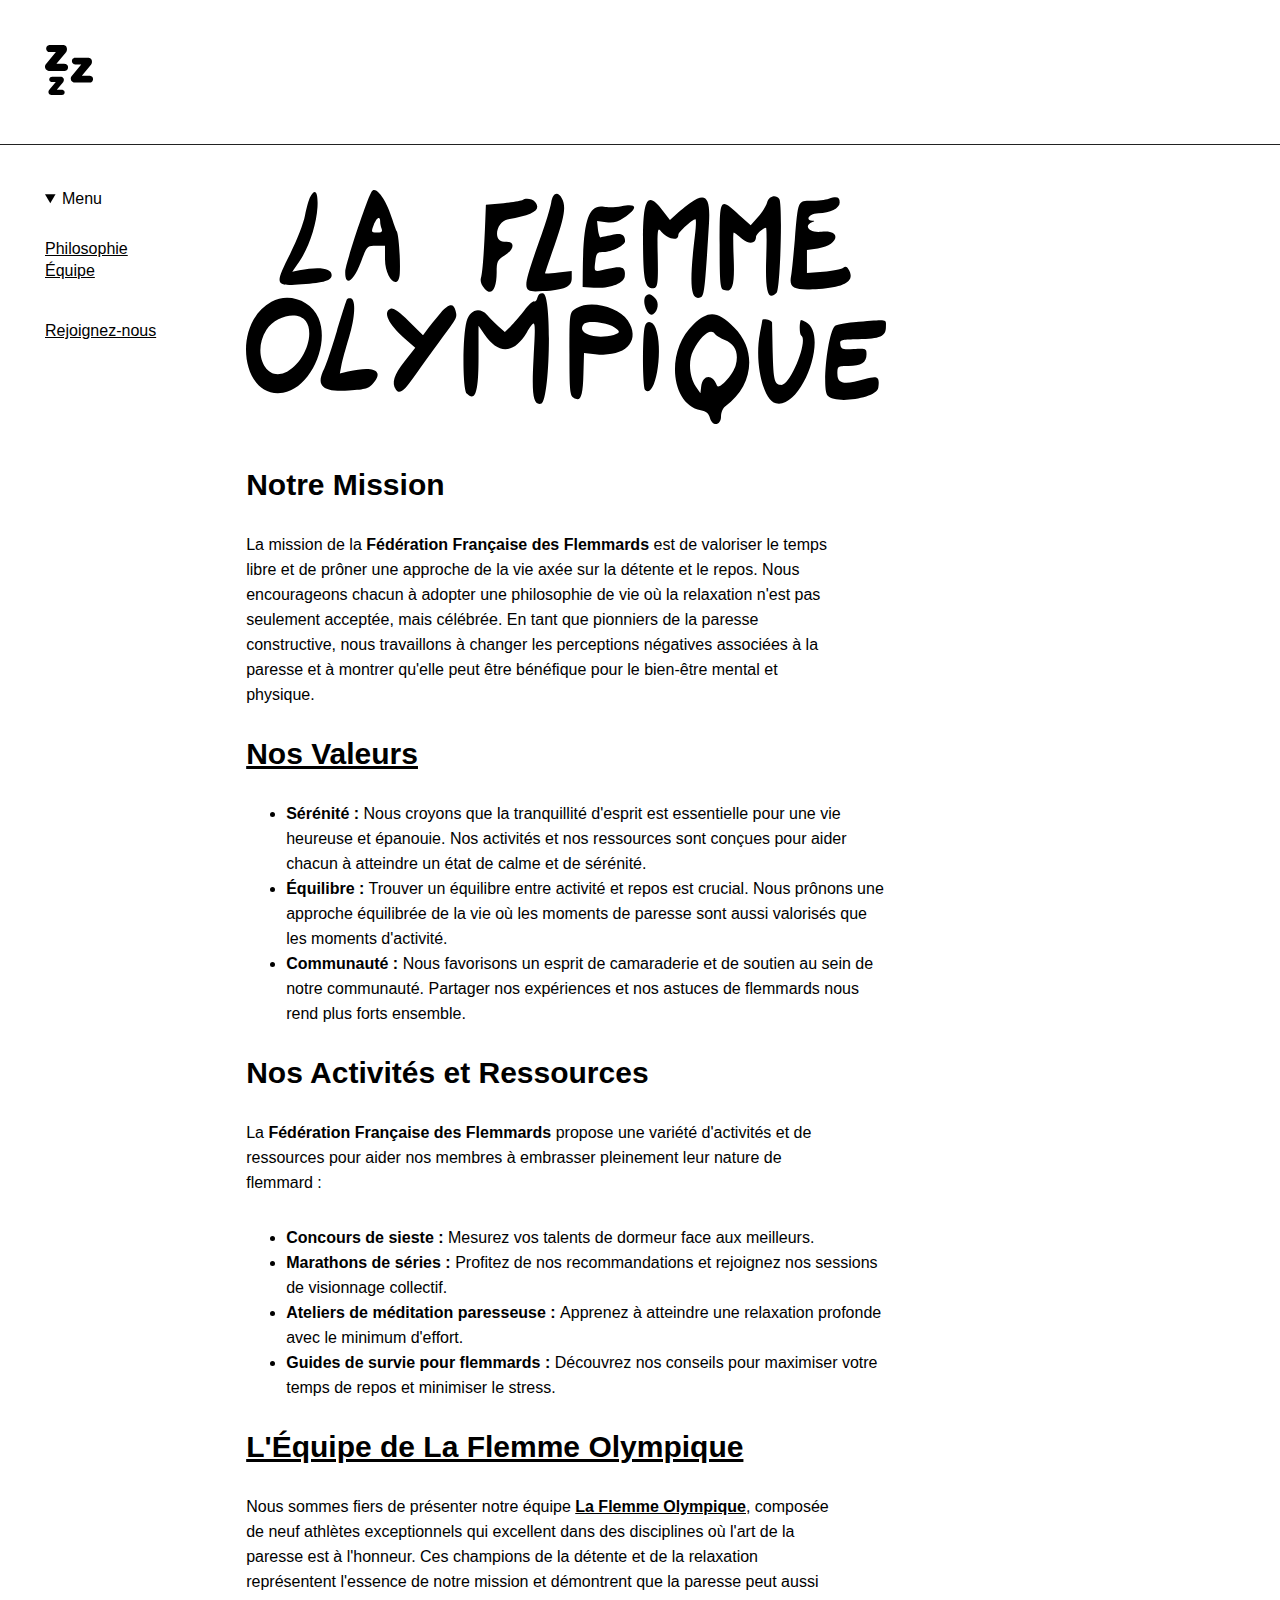
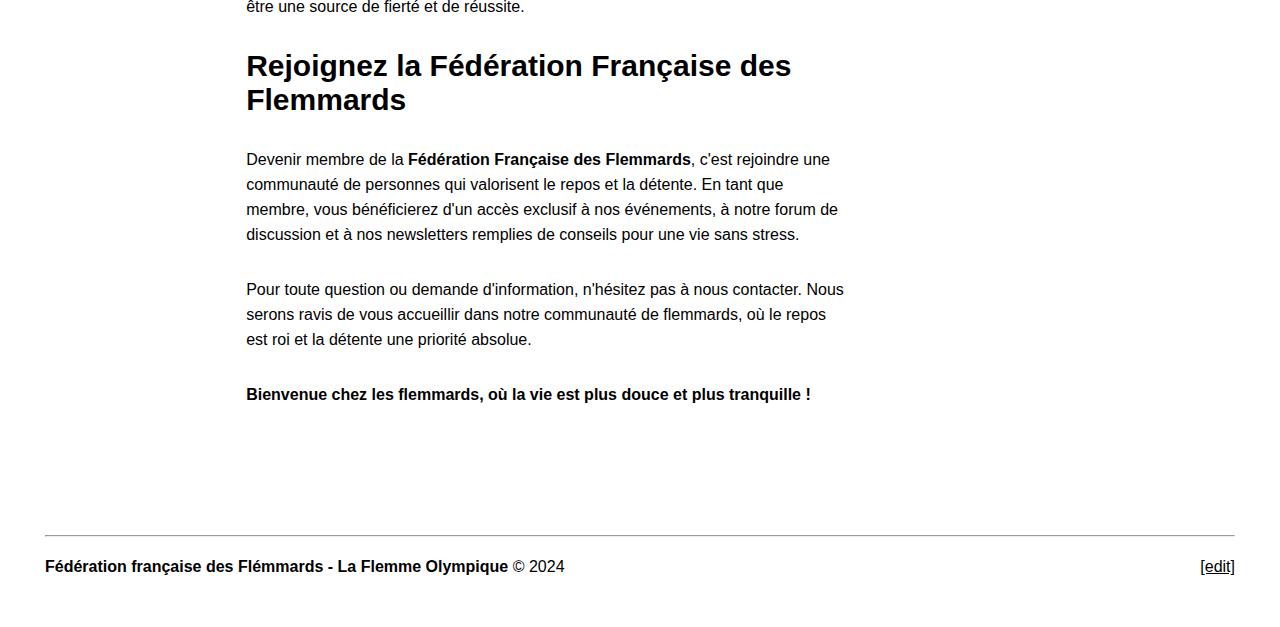
<file: site/index.html>
<!DOCTYPE html>
<html lang="en">
  <head>
    <meta charset="utf-8" />
    <meta name="viewport" content="width=device-width,initial-scale=1" />
    <link rel="stylesheet" type="text/css" href="main.css" />
    <link rel="shortcut icon" type="image/png" href="shortcut.png" />
    <title>FFF &mdash; Home</title>
  </head>

  <body>
    <div class="header">
      <header>
        <a href="index.html"><img src="snooze.svg" alt="Flemme Olympique" height="50" /></a>
      </header>

      <nav>
        <details class="nav_menu">
          <summary>Menu</summary>
          <section class="site-nav">
            <ul class="nobull">
              <li><a href="philosophy.html">Philosophie</a></li>
              <li><a href="team.html">Équipe</a></li>
            </ul>
          </section>
        </details>
        <section>
          <p><a href="mailto:flemme-olympique@shdw.xyz">Rejoignez-nous</a></p>
        </section>
      </nav>

      <script>
        if (!window.matchMedia("(max-width: 1100px)").matches) {
          document.body.querySelector(".nav_menu").setAttribute("open", "");
        }

        window.matchMedia("(max-width: 1100px)").addEventListener("change", (evt) => {
          !evt.matches
            ? document.body.querySelector(".nav_menu").setAttribute("open", "")
            : document.body.querySelector(".nav_menu").removeAttribute("open");
        });
      </script>
    </div>

    <main>
      <h1>À Propos de la Fédération Française des Flemmards</h1>
      <a href="team.html">
        <img src="banner.svg" alt="La Flemme Olympique." loading="lazy" />
      </a>

      <h2>Notre Mission</h2>
      <p>
        La mission de la <b>Fédération Française des Flemmards</b> est de valoriser le temps libre et de prôner une
        approche de la vie axée sur la détente et le repos. Nous encourageons chacun à adopter une philosophie de vie où
        la relaxation n'est pas seulement acceptée, mais célébrée. En tant que pionniers de la paresse constructive,
        nous travaillons à changer les perceptions négatives associées à la paresse et à montrer qu'elle peut être
        bénéfique pour le bien-être mental et physique.
      </p>

      <h2><a href="philosophy.html">Nos Valeurs</a></h2>
      <ul>
        <li>
          <b>Sérénité :</b> Nous croyons que la tranquillité d'esprit est essentielle pour une vie heureuse et
          épanouie. Nos activités et nos ressources sont conçues pour aider chacun à atteindre un état de calme et de
          sérénité.
        </li>
        <li>
          <b>Équilibre :</b> Trouver un équilibre entre activité et repos est crucial. Nous prônons une approche
          équilibrée de la vie où les moments de paresse sont aussi valorisés que les moments d'activité.
        </li>
        <li>
          <b>Communauté :</b> Nous favorisons un esprit de camaraderie et de soutien au sein de notre communauté.
          Partager nos expériences et nos astuces de flemmards nous rend plus forts ensemble.
        </li>
      </ul>

      <h2>Nos Activités et Ressources</h2>
      <p>
        La <b>Fédération Française des Flemmards</b> propose une variété d'activités et de ressources pour aider nos
        membres à embrasser pleinement leur nature de flemmard :
      </p>

      <ul>
        <li><b>Concours de sieste :</b> Mesurez vos talents de dormeur face aux meilleurs.</li>
        <li>
          <b>Marathons de séries :</b> Profitez de nos recommandations et rejoignez nos sessions de visionnage
          collectif.
        </li>
        <li>
          <b>Ateliers de méditation paresseuse : </b>Apprenez à atteindre une relaxation profonde avec le minimum
          d'effort.
        </li>
        <li>
          <b>Guides de survie pour flemmards : </b>Découvrez nos conseils pour maximiser votre temps de repos et
          minimiser le stress.
        </li>
      </ul>

      <h2><a href="team.html">L'Équipe de La Flemme Olympique</a></h2>
      <p>
        Nous sommes fiers de présenter notre équipe <b><a href="team.html">La Flemme Olympique</a></b
        >, composée de neuf athlètes exceptionnels qui excellent dans des disciplines où l'art de la paresse est à
        l'honneur. Ces champions de la détente et de la relaxation représentent l'essence de notre mission et démontrent
        que la paresse peut aussi être une source de fierté et de réussite.
      </p>

      <h2>Rejoignez la Fédération Française des Flemmards</h2>
      <p>
        Devenir membre de la <b>Fédération Française des Flemmards</b>, c'est rejoindre une communauté de personnes qui
        valorisent le repos et la détente. En tant que membre, vous bénéficierez d'un accès exclusif à nos événements, à
        notre forum de discussion et à nos newsletters remplies de conseils pour une vie sans stress.
      </p>
      <p>
        Pour toute question ou demande d'information, n'hésitez pas à nous contacter. Nous serons ravis de vous
        accueillir dans notre communauté de flemmards, où le repos est roi et la détente une priorité absolue.
      </p>
      <p><b>Bienvenue chez les flemmards, où la vie est plus douce et plus tranquille !</b></p>
    </main>

    <footer>
      <hr />
      <span style="float: right"
        ><a href="https://github.com/Flemme-Olympique/flemme-olympique.github.io/blob/main/site/index.html">[edit]</a
        ><br
      /></span>
      <b>Fédération française des Flémmards - La Flemme Olympique</b> © 2024
    </footer>
  </body>
</html>
</file>
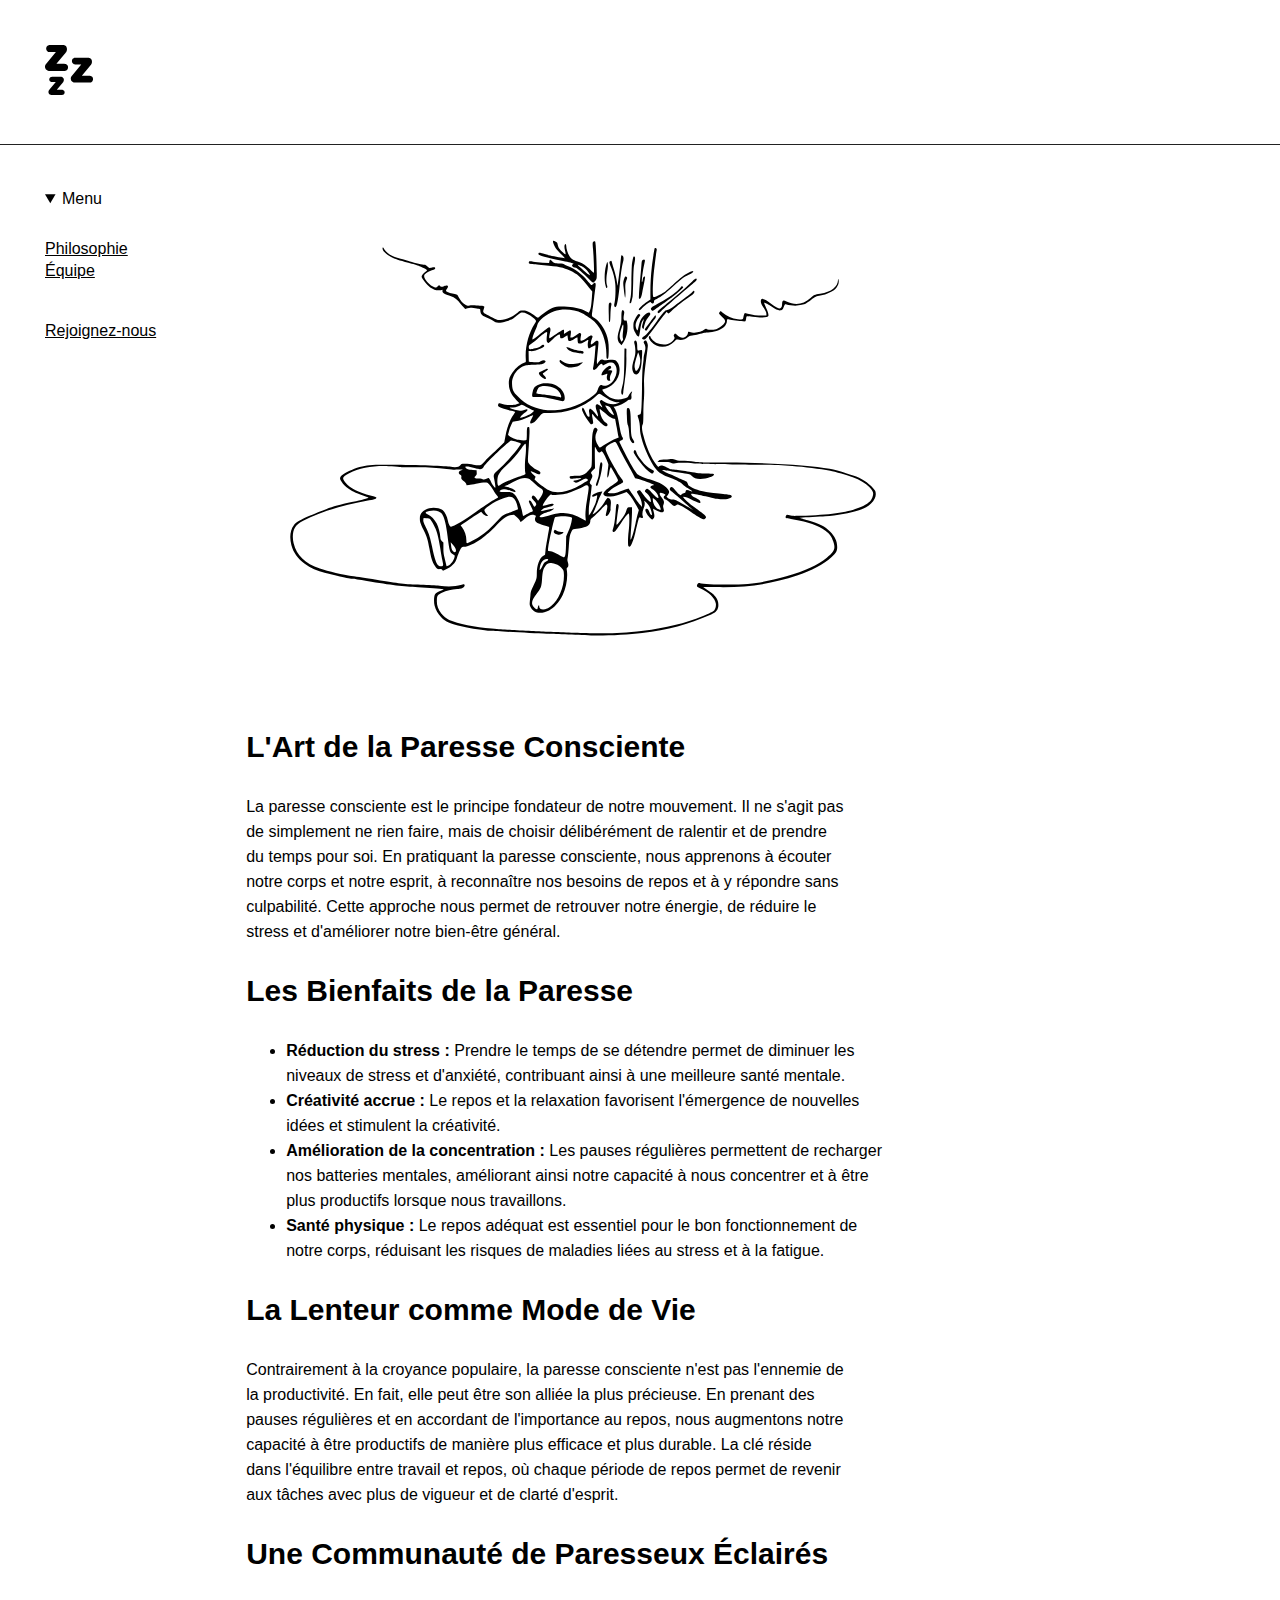
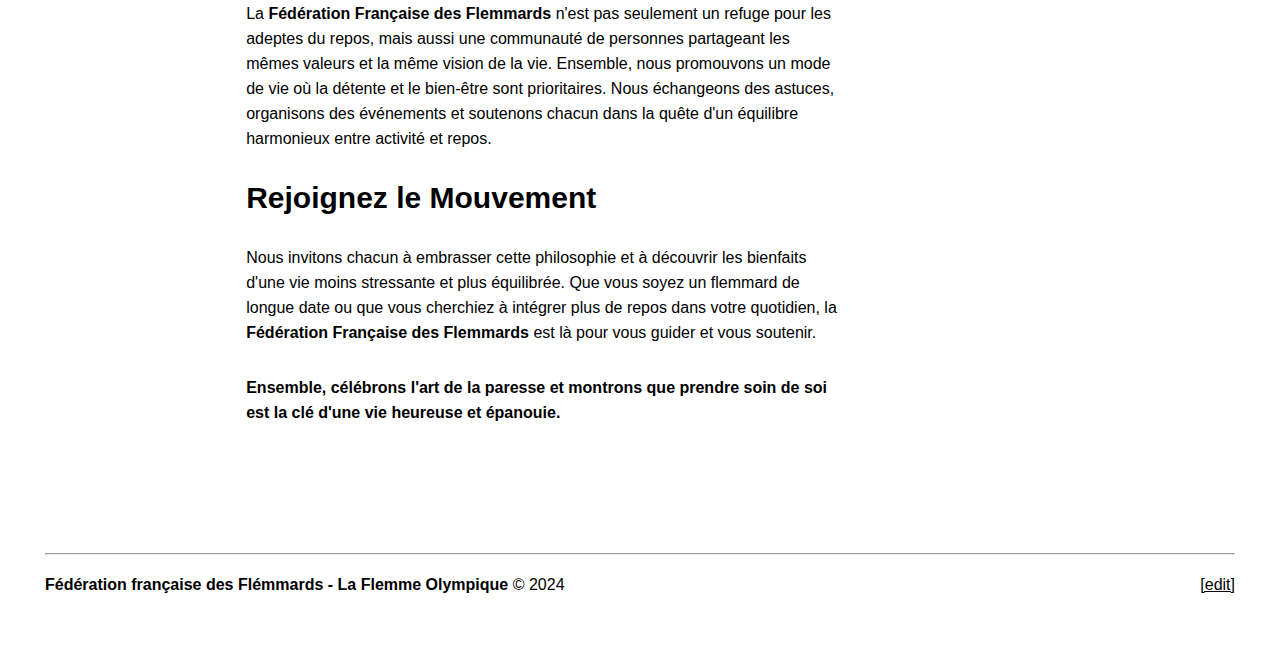
<file: site/philosophy.html>
<!DOCTYPE html>
<html lang="en">
  <head>
    <meta charset="utf-8" />
    <meta name="viewport" content="width=device-width,initial-scale=1" />
    <link rel="stylesheet" type="text/css" href="main.css" />
    <link rel="shortcut icon" type="image/png" href="shortcut.png" />
    <title>FFF &mdash; Home</title>
  </head>

  <body>
    <div class="header">
      <header>
        <a href="index.html"><img src="snooze.svg" alt="Flemme Olympique" height="50" /></a>
      </header>

      <nav>
        <details class="nav_menu">
          <summary>Menu</summary>
          <section class="site-nav">
            <ul class="nobull">
              <li><a href="philosophy.html">Philosophie</a></li>
              <li><a href="team.html">Équipe</a></li>
            </ul>
          </section>
        </details>
        <section>
          <p><a href="mailto:flemme-olympique@shdw.xyz">Rejoignez-nous</a></p>
        </section>
      </nav>

      <script>
        if (!window.matchMedia("(max-width: 1100px)").matches) {
          document.body.querySelector(".nav_menu").setAttribute("open", "");
        }

        window.matchMedia("(max-width: 1100px)").addEventListener("change", (evt) => {
          !evt.matches
            ? document.body.querySelector(".nav_menu").setAttribute("open", "")
            : document.body.querySelector(".nav_menu").removeAttribute("open");
        });
      </script>
    </div>

    <main>
      <h1>La Philosophie du Mouvement des Flemmards.</h1>
      <a href="team.html">
        <img src="sleeping.svg" alt="Un garçon dormant au pied d'un arbre." loading="lazy" />
      </a>

      <!-- <p>
        La <b>Fédération Française des Flemmards (FFF)</b> est bien plus qu'une simple organisation : c'est un mode de
        vie, une manière de voir le monde sous un angle nouveau, plus serein et plus équilibré. Notre philosophie repose
        sur l'idée que la paresse, loin d'être un défaut, peut être une force positive lorsqu'elle est pratiquée de
        manière consciente et délibérée.
      </p> -->

      <h2>L'Art de la Paresse Consciente</h2>
      <p>
        La paresse consciente est le principe fondateur de notre mouvement. Il ne s'agit pas de simplement ne rien
        faire, mais de choisir délibérément de ralentir et de prendre du temps pour soi. En pratiquant la paresse
        consciente, nous apprenons à écouter notre corps et notre esprit, à reconnaître nos besoins de repos et à y
        répondre sans culpabilité. Cette approche nous permet de retrouver notre énergie, de réduire le stress et
        d'améliorer notre bien-être général.
      </p>

      <h2>Les Bienfaits de la Paresse</h2>
      <ul>
        <li>
          <b>Réduction du stress :</b> Prendre le temps de se détendre permet de diminuer les niveaux de stress et
          d'anxiété, contribuant ainsi à une meilleure santé mentale.
        </li>
        <li>
          <b>Créativité accrue :</b> Le repos et la relaxation favorisent l'émergence de nouvelles idées et stimulent la
          créativité.
        </li>
        <li>
          <b>Amélioration de la concentration :</b> Les pauses régulières permettent de recharger nos batteries
          mentales, améliorant ainsi notre capacité à nous concentrer et à être plus productifs lorsque nous
          travaillons.
        </li>
        <li>
          <b>Santé physique :</b> Le repos adéquat est essentiel pour le bon fonctionnement de notre corps, réduisant
          les risques de maladies liées au stress et à la fatigue.
        </li>
      </ul>

      <h2>La Lenteur comme Mode de Vie</h2>
      <p>
        Contrairement à la croyance populaire, la paresse consciente n'est pas l'ennemie de la productivité. En fait,
        elle peut être son alliée la plus précieuse. En prenant des pauses régulières et en accordant de l'importance au
        repos, nous augmentons notre capacité à être productifs de manière plus efficace et plus durable. La clé réside
        dans l'équilibre entre travail et repos, où chaque période de repos permet de revenir aux tâches avec plus de
        vigueur et de clarté d'esprit.
      </p>

      <h2>Une Communauté de Paresseux Éclairés</h2>
      <p>
        La <b>Fédération Française des Flemmards</b> n'est pas seulement un refuge pour les adeptes du repos, mais aussi
        une communauté de personnes partageant les mêmes valeurs et la même vision de la vie. Ensemble, nous promouvons
        un mode de vie où la détente et le bien-être sont prioritaires. Nous échangeons des astuces, organisons des
        événements et soutenons chacun dans la quête d'un équilibre harmonieux entre activité et repos.
      </p>

      <h2>Rejoignez le Mouvement</h2>
      <p>
        Nous invitons chacun à embrasser cette philosophie et à découvrir les bienfaits d'une vie moins stressante et
        plus équilibrée. Que vous soyez un flemmard de longue date ou que vous cherchiez à intégrer plus de repos dans
        votre quotidien, la <b>Fédération Française des Flemmards</b> est là pour vous guider et vous soutenir.
      </p>
      <p>
        <b
          >Ensemble, célébrons l'art de la paresse et montrons que prendre soin de soi est la clé d'une vie heureuse et
          épanouie.</b
        >
      </p>
    </main>

    <footer>
      <hr />
      <span style="float: right"
        ><a href="https://github.com/Flemme-Olympique/flemme-olympique.github.io/blob/main/site/index.html">[edit]</a
        ><br
      /></span>
      <b>Fédération française des Flémmards - La Flemme Olympique</b> © 2024
    </footer>
  </body>
</html>
</file>
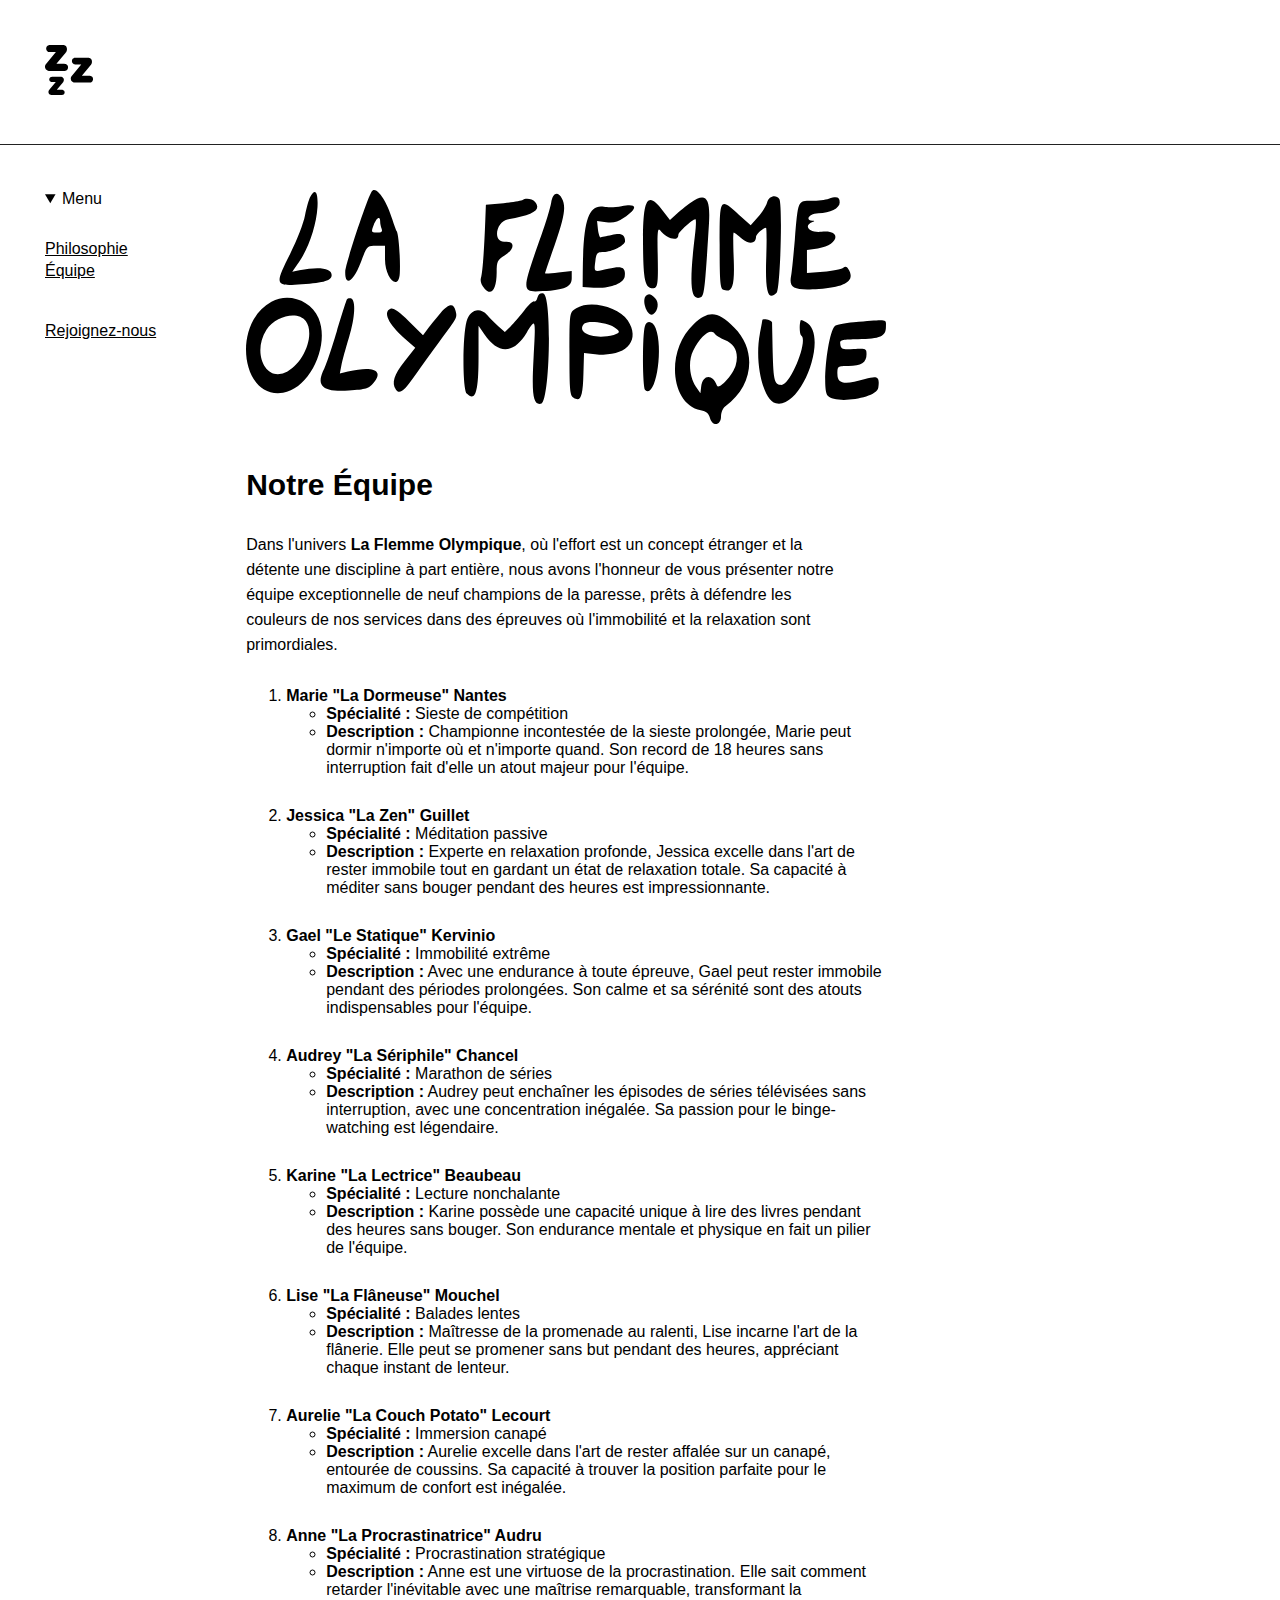
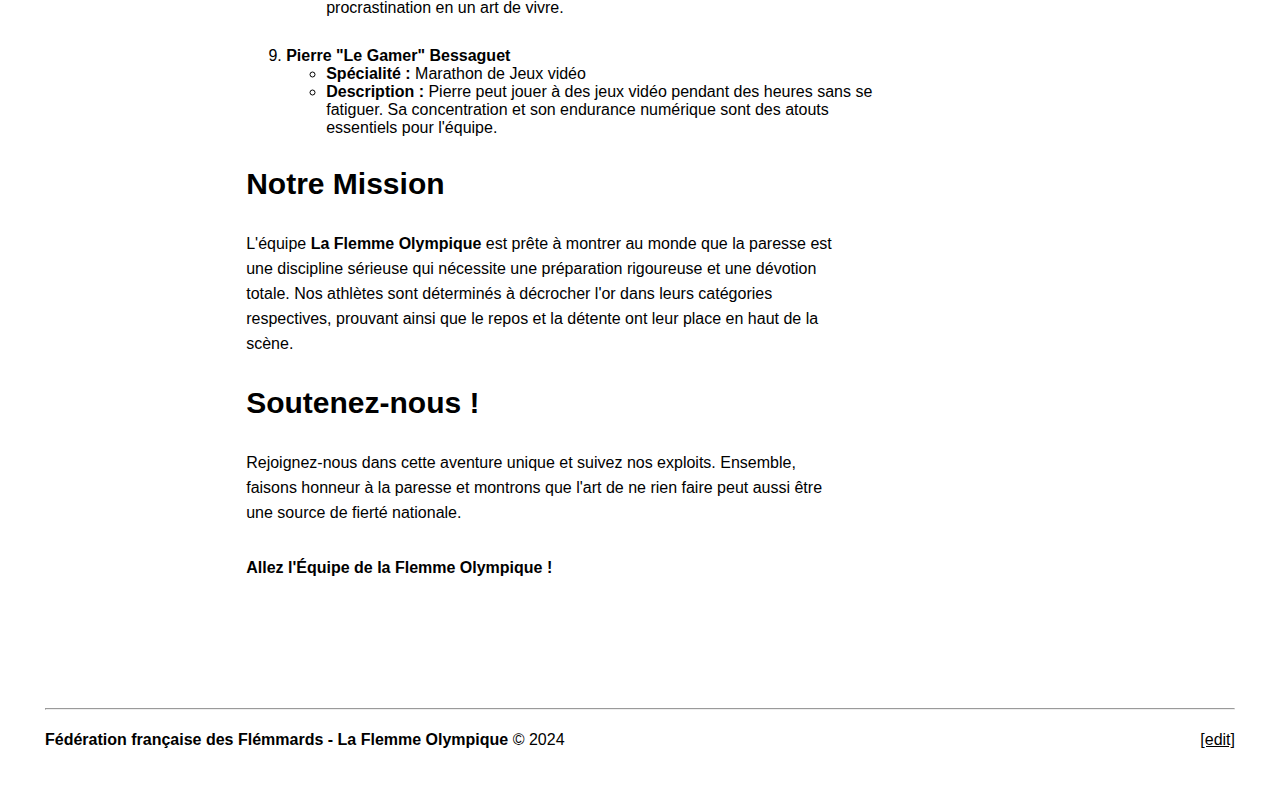
<file: site/team.html>
<!DOCTYPE html>
<html lang="en">
  <head>
    <meta charset="utf-8" />
    <meta name="viewport" content="width=device-width,initial-scale=1" />
    <link rel="stylesheet" type="text/css" href="main.css" />
    <link rel="shortcut icon" type="image/png" href="shortcut.png" />
    <title>FFF &mdash; Home</title>
  </head>

  <body>
    <div class="header">
      <header>
        <a href="index.html"><img src="snooze.svg" alt="Flemme Olympique" height="50" /></a>
      </header>

      <nav>
        <details class="nav_menu">
          <summary>Menu</summary>
          <section class="site-nav">
            <ul class="nobull">
              <li><a href="philosophy.html">Philosophie</a></li>
              <li><a href="team.html">Équipe</a></li>
            </ul>
          </section>
        </details>
        <section>
          <p><a href="mailto:flemme-olympique@shdw.xyz">Rejoignez-nous</a></p>
        </section>
      </nav>

      <script>
        if (!window.matchMedia("(max-width: 1100px)").matches) {
          document.body.querySelector(".nav_menu").setAttribute("open", "");
        }

        window.matchMedia("(max-width: 1100px)").addEventListener("change", (evt) => {
          !evt.matches
            ? document.body.querySelector(".nav_menu").setAttribute("open", "")
            : document.body.querySelector(".nav_menu").removeAttribute("open");
        });
      </script>
    </div>

    <main>
      <h1>Présentation de l'Équipe de la Flemme Olympique</h1>
      <a href="team.html">
        <img src="banner.svg" alt="La Flemme Olympique." loading="lazy" />
      </a>

      <h2>Notre Équipe</h2>

      <p>
        Dans l'univers <b>La Flemme Olympique</b>, où l'effort est un concept étranger et la détente une discipline à
        part entière, nous avons l'honneur de vous présenter notre équipe exceptionnelle de neuf champions de la
        paresse, prêts à défendre les couleurs de nos services dans des épreuves où l'immobilité et la relaxation sont
        primordiales.
      </p>

      <ol>
        <li>
          <b>Marie "La Dormeuse" Nantes</b>
          <ul>
            <li><b>Spécialité :</b> Sieste de compétition</li>
            <li>
              <b>Description :</b> Championne incontestée de la sieste prolongée, Marie peut dormir n'importe où et
              n'importe quand. Son record de 18 heures sans interruption fait d'elle un atout majeur pour l'équipe.
            </li>
          </ul>
        </li>
        <li>
          <b>Jessica "La Zen" Guillet</b>
          <ul>
            <li><b>Spécialité :</b> Méditation passive</li>
            <li>
              <b>Description :</b> Experte en relaxation profonde, Jessica excelle dans l'art de rester immobile tout en
              gardant un état de relaxation totale. Sa capacité à méditer sans bouger pendant des heures est
              impressionnante.
            </li>
          </ul>
        </li>
        <li>
          <b>Gael "Le Statique" Kervinio</b>
          <ul>
            <li><b>Spécialité :</b> Immobilité extrême</li>
            <li>
              <b>Description :</b> Avec une endurance à toute épreuve, Gael peut rester immobile pendant des périodes
              prolongées. Son calme et sa sérénité sont des atouts indispensables pour l'équipe.
            </li>
          </ul>
        </li>
        <li>
          <b>Audrey "La Sériphile" Chancel</b>
          <ul>
            <li><b>Spécialité :</b> Marathon de séries</li>
            <li>
              <b>Description :</b> Audrey peut enchaîner les épisodes de séries télévisées sans interruption, avec une
              concentration inégalée. Sa passion pour le binge-watching est légendaire.
            </li>
          </ul>
        </li>
        <li>
          <b>Karine "La Lectrice" Beaubeau</b>
          <ul>
            <li><b>Spécialité :</b> Lecture nonchalante</li>
            <li>
              <b>Description :</b> Karine possède une capacité unique à lire des livres pendant des heures sans bouger.
              Son endurance mentale et physique en fait un pilier de l'équipe.
            </li>
          </ul>
        </li>
        <li>
          <b>Lise "La Flâneuse" Mouchel</b>
          <ul>
            <li><b>Spécialité :</b> Balades lentes</li>
            <li>
              <b>Description :</b> Maîtresse de la promenade au ralenti, Lise incarne l'art de la flânerie. Elle peut se
              promener sans but pendant des heures, appréciant chaque instant de lenteur.
            </li>
          </ul>
        </li>
        <li>
          <b>Aurelie "La Couch Potato" Lecourt</b>
          <ul>
            <li><b>Spécialité :</b> Immersion canapé</li>
            <li>
              <b>Description :</b> Aurelie excelle dans l'art de rester affalée sur un canapé, entourée de coussins. Sa
              capacité à trouver la position parfaite pour le maximum de confort est inégalée.
            </li>
          </ul>
        </li>
        <li>
          <b>Anne "La Procrastinatrice" Audru</b>
          <ul>
            <li><b>Spécialité :</b> Procrastination stratégique</li>
            <li>
              <b>Description :</b> Anne est une virtuose de la procrastination. Elle sait comment retarder l'inévitable
              avec une maîtrise remarquable, transformant la procrastination en un art de vivre.
            </li>
          </ul>
        </li>
        <li>
          <b>Pierre "Le Gamer" Bessaguet</b>
          <ul>
            <li><b>Spécialité :</b> Marathon de Jeux vidéo</li>
            <li>
              <b>Description :</b> Pierre peut jouer à des jeux vidéo pendant des heures sans se fatiguer. Sa
              concentration et son endurance numérique sont des atouts essentiels pour l'équipe.
            </li>
          </ul>
        </li>
      </ol>

      <h2>Notre Mission</h2>
      <p>
        L'équipe <b>La Flemme Olympique</b> est prête à montrer au monde que la paresse est une discipline sérieuse qui
        nécessite une préparation rigoureuse et une dévotion totale. Nos athlètes sont déterminés à décrocher l'or dans
        leurs catégories respectives, prouvant ainsi que le repos et la détente ont leur place en haut de la scène.
      </p>

      <h2>Soutenez-nous !</h2>
      <p>
        Rejoignez-nous dans cette aventure unique et suivez nos exploits. Ensemble, faisons honneur à la paresse et
        montrons que l'art de ne rien faire peut aussi être une source de fierté nationale.
      </p>
      <p><b>Allez l'Équipe de la Flemme Olympique !</b></p>
    </main>

    <footer>
      <hr />
      <span style="float: right"
        ><a href="https://github.com/Flemme-Olympique/flemme-olympique.github.io/blob/main/site/index.html">[edit]</a
        ><br
      /></span>
      <b>Fédération française des Flémmards - La Flemme Olympique</b> © 2024
    </footer>
  </body>
</html>
</file>
<file: site/main.css>
::selection {
  background: #eee;
  opacity: 1;
  color: #000;
  padding: 10px;
  /* Safari */
}

body {
  background: #fff;
  color: #000;
  overflow-x: hidden;
  font-family: sans-serif;
  padding: 0;
  margin: 0;
}

header {
  padding: 45px;
  border-bottom: 1px solid #222;
}

nav {
  padding: 45px;
  float: left;
}

nav details summary {
  margin-bottom: 30px;
}

nav details section {
  line-height: 22px;
  margin-bottom: 40px;
}

nav details section h2 {
  margin: 20px 0 20px 0;
}

nav details section ul {
  margin: 0px;
  padding: 0px;
}

main {
  padding: 45px;
  float: left;
  max-width: 700px;
}

main img {
  width: 100%;
  max-width: 700px;
  margin-bottom: 15px;
}

main > * {
  max-width: 600px;
  margin-bottom: 30px;
}

main > h1 {
  font-size: 45px;
  /* text-transform: capitalize; */
  display: none;
}

main > h2 {
  font-size: 30px;
  /* text-transform: capitalize; */
}

main p {
  line-height: 25px;
  font-size: 16px;
  margin-top: 0px;
}

main > ul {
  line-height: 25px;
}

main hr {
  border: 1px;
  clear: both;
}

main > ul.jump {
  columns: 2;
  line-height: 20px;
}

main > ul.jump li {
  list-style-type: decimal-leading-zero;
  list-style-position: inside;
  text-transform: capitalize;
}

main img.medium {
  max-width: 300px;
  padding: 10px;
}

main img.normal {
  max-width: 192px;
}

main img.sm {
  max-width: 88px;
}

main > q {
  font-size: 20px;
  max-width: 500px;
  display: block;
  margin-left: 30px;
}

main > pre {
  font-family: monospace;
  background: black;
  color: white;
  padding: 15px;
}

main > code {
  font-family: monospace;
  font-size: 12px;
  margin-bottom: 30px;
  display: block;
  background: black;
  color: white;
  padding: 15px;
  white-space: pre;
}

footer {
  line-height: 30px;
  clear: both;
  padding: 45px;
}

footer hr {
  margin-bottom: 15px;
}

/* Modular */

a {
  color: black;
}

ul {
  margin: 0px 0px 30px 0px;
}

.capital {
  text-transform: capitalize;
}

.notice {
  padding: 20px;
  border: 2px solid black;
}

ul.nobull li {
  list-style-type: none;
}

/* Theme */

@media (prefers-color-scheme: dark) {
  body {
    background: #000;
    color: white;
  }

  body header a img {
    filter: invert(1);
  }

  body a img {
    filter: invert(1);
  }

  body a {
    color: white;
  }

  main > pre {
    background: white;
    color: #000;
  }
}

/* Mobile */

@media (max-width: 1100px) {
  nav .site-nav section {
    margin: 0;
  }

  div.header {
    display: flex;
    justify-content: space-between;
    padding: 45px 45px 0 45px;
  }

  header, nav {
    padding: 0;
    flex: 1;
  }

  header {
    border-bottom: none;
  }

  nav {
    display: flex;
    align-items: center;
  }

  nav details, nav section {
    flex: 1;
    white-space: nowrap;
  }

  nav details summary {
    margin-bottom: 0;
  }

  nav details section {
    margin: 15px 0 0 0;
  }

}
</file>
